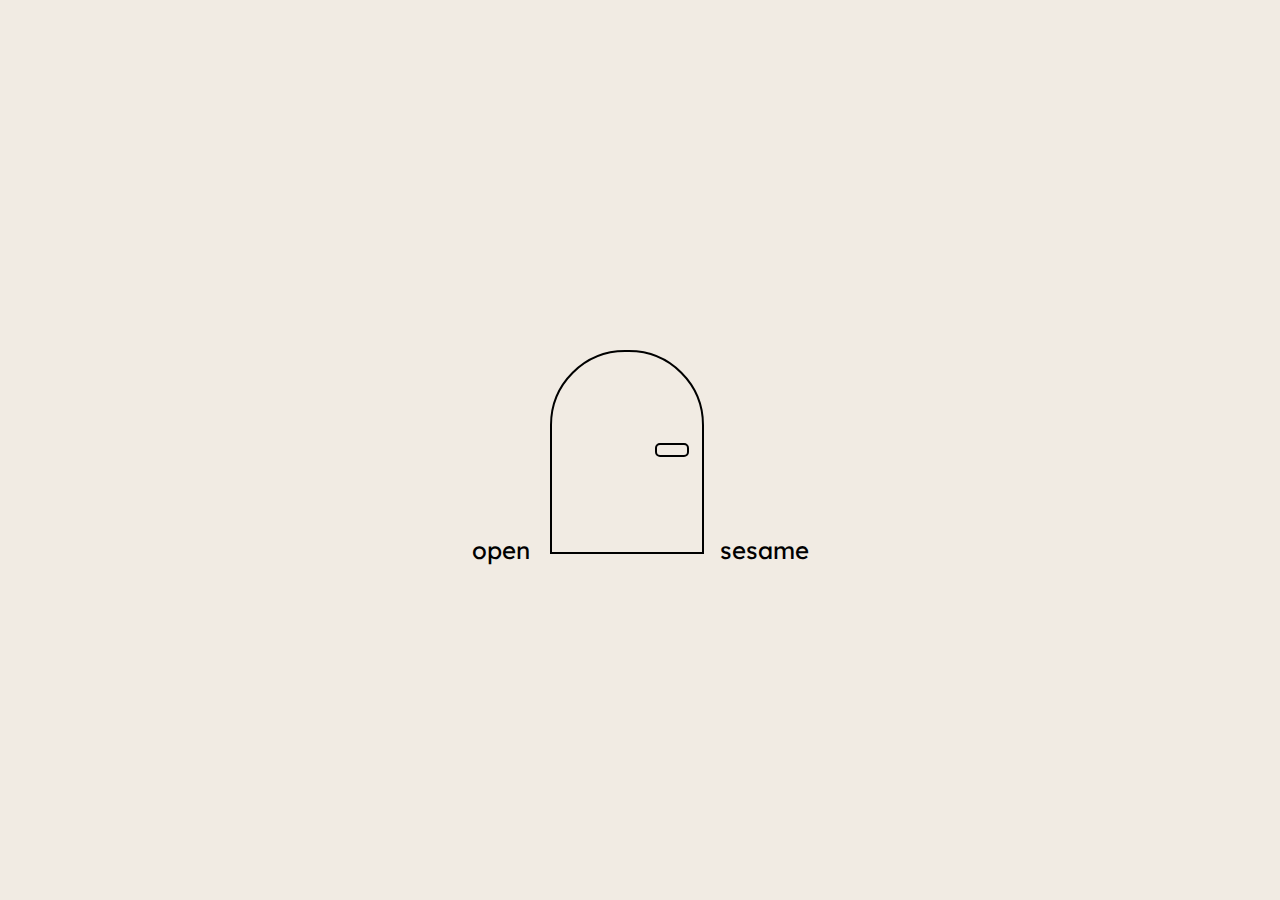
<file: index.html>
<!DOCTYPE html>
<html lang="en">
<head>
    <meta charset="UTF-8">
    <meta name="viewport" content="width=device-width, initial-scale=1.0">
    <title>Swinging Door Animation</title>
    <link href="https://fonts.googleapis.com/css2?family=Lexend:wght@400;700&display=swap" rel="stylesheet">
    <link rel="stylesheet" href="style.css">
    <style>
        body {
            margin: 0;
            display: flex;
            align-items: center;
            justify-content: center;
            height: 100vh;
            background-color: #F1EBE3;
            font-family: 'Lexend', sans-serif;

        }
        .container {
            position: relative;
            display: flex;
            align-items: center;
        }
        .text {
            font-size: 24px;
            margin: 0 3 20px;
            margin-top: 200px;
            margin-inline: 20px;
            font-weight: 50px;

        }
        .door-container {
            position: relative;
            width: 150px;
            height: 200px;
        }
        .door {
            width: 100%;
            height: 100%;
            border: 2px solid black;
            border-top-left-radius: 75px;
            border-top-right-radius: 75px;
            transform-origin: center;
            animation: swing 7s ease-out forwards;
        }
        .handle {
            position: absolute;
            width: 30px;
            height: 10px;
            border: 2px solid black;
            border-radius: 5px;
            top: 50%;
            left: 70%;
            transform: translateY(-50%);
            cursor: pointer;
        }
        @keyframes swing {
            0% { transform: rotate(0deg); }
            20% { transform: rotate(-10deg); }
            40% { transform: rotate(10deg); }
            60% { transform: rotate(-5deg); }
            80% { transform: rotate(5deg); }
            100% { transform: rotate(0deg); }
        }
    </style>
</head>
<body>
    <div class="container">
        <div class="text">open</div>
        <div class="door-container">
            <div class="door">
                <div class="handle" onclick="location.href='landing.html'"></div>
            </div>
        </div>
        <div class="text">sesame</div>
    </div>
</body>
</html>
</file>
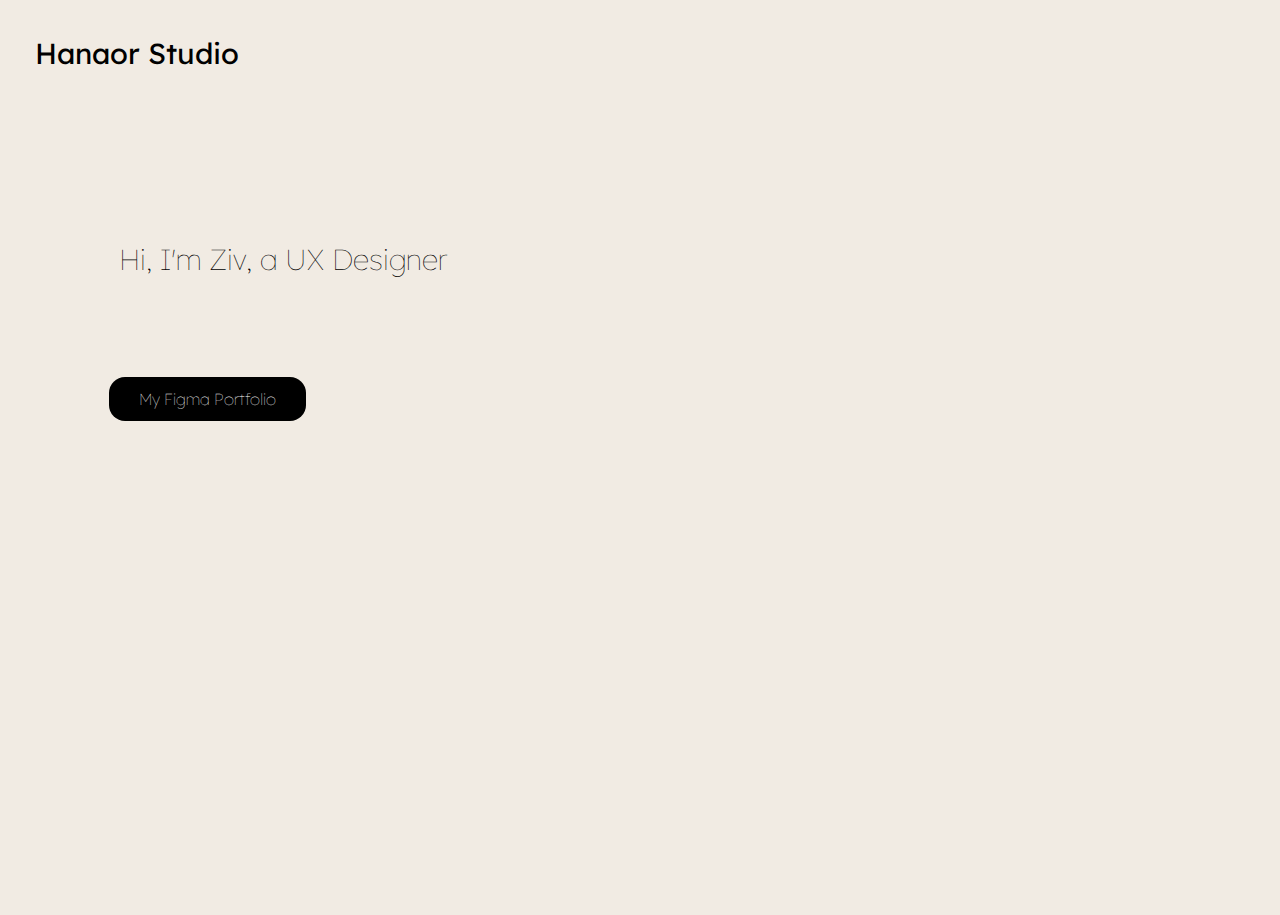
<file: landing.html>
<!DOCTYPE html>
<html lang="en">
<head>
    <meta charset="UTF-8">
    <meta name="viewport" content="width=device-width, initial-scale=1.0">
    <title>Landing Page</title>
    <link href="https://fonts.googleapis.com/css2?family=Lexend:wght@400;700&display=swap" rel="stylesheet">
    <link rel="stylesheet" href="style.css">
</head>
<body>
    <div class="header">Hanaor Studio</div>
    <div class="intro">Hi, I'm Ziv, a UX Designer</div>
    <div class="portfolio-container">
        <a href="YOUR_FIGMA_PORTFOLIO_LINK_HERE" class="portfolio-button" target="_blank">My Figma Portfolio</a>
    </div>
   
    </html>
</file>
<file: style.css>
@import url('https://fonts.googleapis.com/css2?family=Lexend:wght@400&display=swap');



body {
    margin: 0;
    padding: 0;
    background-color: #F1EBE3;
    font-family: 'Lexend', sans-serif;
    position: relative;
    margin-left: 15px;
    margin-top: 15px;
    flex-direction: column;
    align-items: center;
    justify-content: center;
    height: 100vh;

}
.header {
    font-family: 'Lexend', sans-serif;
    position: top-left;
    top: 0;
    left: 0;
    padding: 20px;
    color: black;
    font-size: 29px;
    font-weight: 50px;
    
}


.intro {
    font-size: 32px;
    font-weight: 50;
    margin-bottom: 40px;
    text-align: center;
    font-family: 'Lexend', sans-serif;
    position: center;
    margin-top: 150px;
    margin-right: 730px;
    color: black;
    font-size: 29px;
}
.portfolio-container {
    font-family: 'Lexend', sans-serif;
    text-align: center;
    display: flex;
    justify-content: center;
    position: bottom;
    padding-top: 20px;
    margin-top: 80px;
    margin-right: 880px;
    
 
}
.portfolio-button {
    background-color: black;
    color: white;
    font-size: 16px;
    padding: 12px 30px;
    border: none;
    border-radius: 5px;
    cursor: pointer;
    text-decoration: none;
    font-weight: 50;
    border-top-left-radius:16px;
    border-top-right-radius:16px;
    border-bottom-right-radius:16px;
    border-bottom-left-radius:16px;
}
.portfolio-button:hover {
    background-color: #444;
}
.photo{
    margin-left: 800px;
    margin-bottom: 500px;
}
</file>
